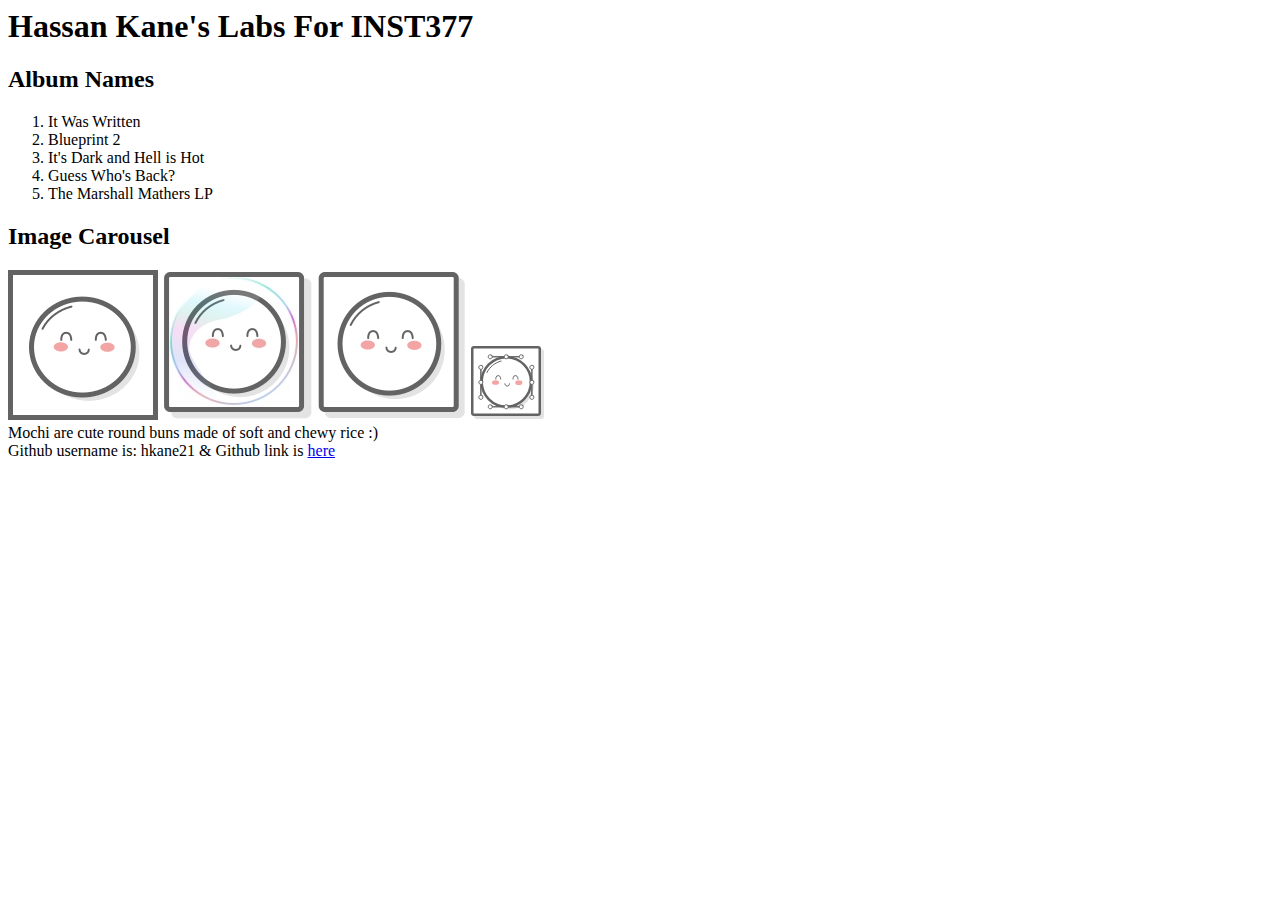
<file: client/lab_1/index.html>
<html lang="en">
<head>
  <meta charset="UTF-8">
  <meta http-equiv="X-UA-Compatible" content="IE=edge">
  <meta name="viewport" content="width=device-width, initial-scale=1.0">
  <title>Hassan Kane Lab 1</title>
</head>
<body>
  <div>
    <header><h1>Hassan Kane's Labs For INST377</h1></header>
      <div>
        <div><h2>Album Names</h2></div>
        <ol>
          <li>It Was Written</li>
          <li>Blueprint 2</li>
          <li>It's Dark and Hell is Hot</li>
          <li>Guess Who's Back?</li>
          <li>The Marshall Mathers LP</li>
        </ol>
        <div><h2>Image Carousel</h2></div>
        <div>
          <img src="images/mochi.gif"/>
          <img src= "images/mochi.jpg"/>
          <img src= "images/mochi.png"/>
          <img src= "images/mochi.svg"/>
        </div>
        <div>Mochi are cute round buns made of soft and chewy rice :)</div>
      </div>
  </div>
  <footer>Github username is: hkane21 & Github link is <a href="http://github.com/hkane21" target="_blank" rel="noopener noreferrer">here</a></footer>
</body>
</html>
</file>
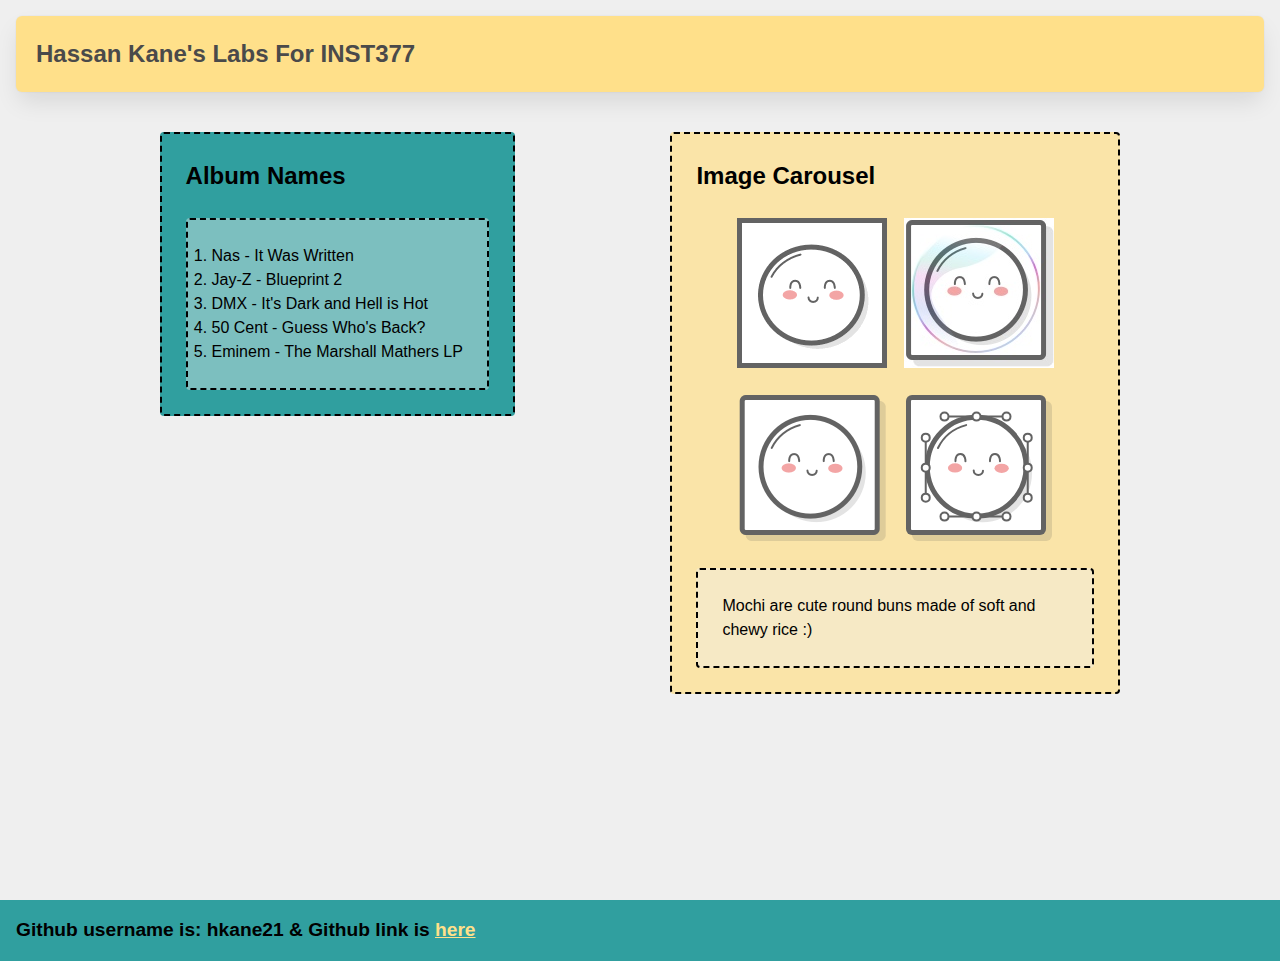
<file: client/lab_2/index.html>
<html lang="en">
<head>
    <meta charset='UTF-8'/>
    <title>Hassan Kane Lab 1</title>
    <link rel='stylesheet' href='style.css'/>
  </head>
<body>
    <div class = "wrapper">
        <header class = "header"><h1>Hassan Kane's Labs For INST377</h1>
        </header>
      <div class = "container">
          <div albums class = "left_section box">
            <h2>Album Names</h2>
            <ol class = "box">
              <li>Nas - It Was Written</li>
              <li>Jay-Z - Blueprint 2</li>
              <li>DMX - It's Dark and Hell is Hot</li>
              <li>50 Cent - Guess Who's Back?</li>
              <li>Eminem - The Marshall Mathers LP</li>
            </ol>
          </div>
          <div images class = "right_section box">
            <h2>Image Carousel</h2>
              <div class = "grid img">
              <img src="images/mochi.gif" alt="dancing mochi" />
              <img src= "images/mochi.jpg" alt="mochi in a bubble"/>
              <img src= "images/mochi.png" alt="a mochi ball"/>
              <img src= "images/mochi.svg" alt="mochi with hands"/>
              </div>
            <div class = "box">  Mochi are cute round buns made of soft and chewy rice :)</div>
          </div>
      </div>
    </div>
    
  <footer class = "footer">Github username is: hkane21 & Github link is <a href="http://github.com/hkane21" target="_blank" rel="noopener noreferrer">here</a></footer>
</body>
</html>
</file>
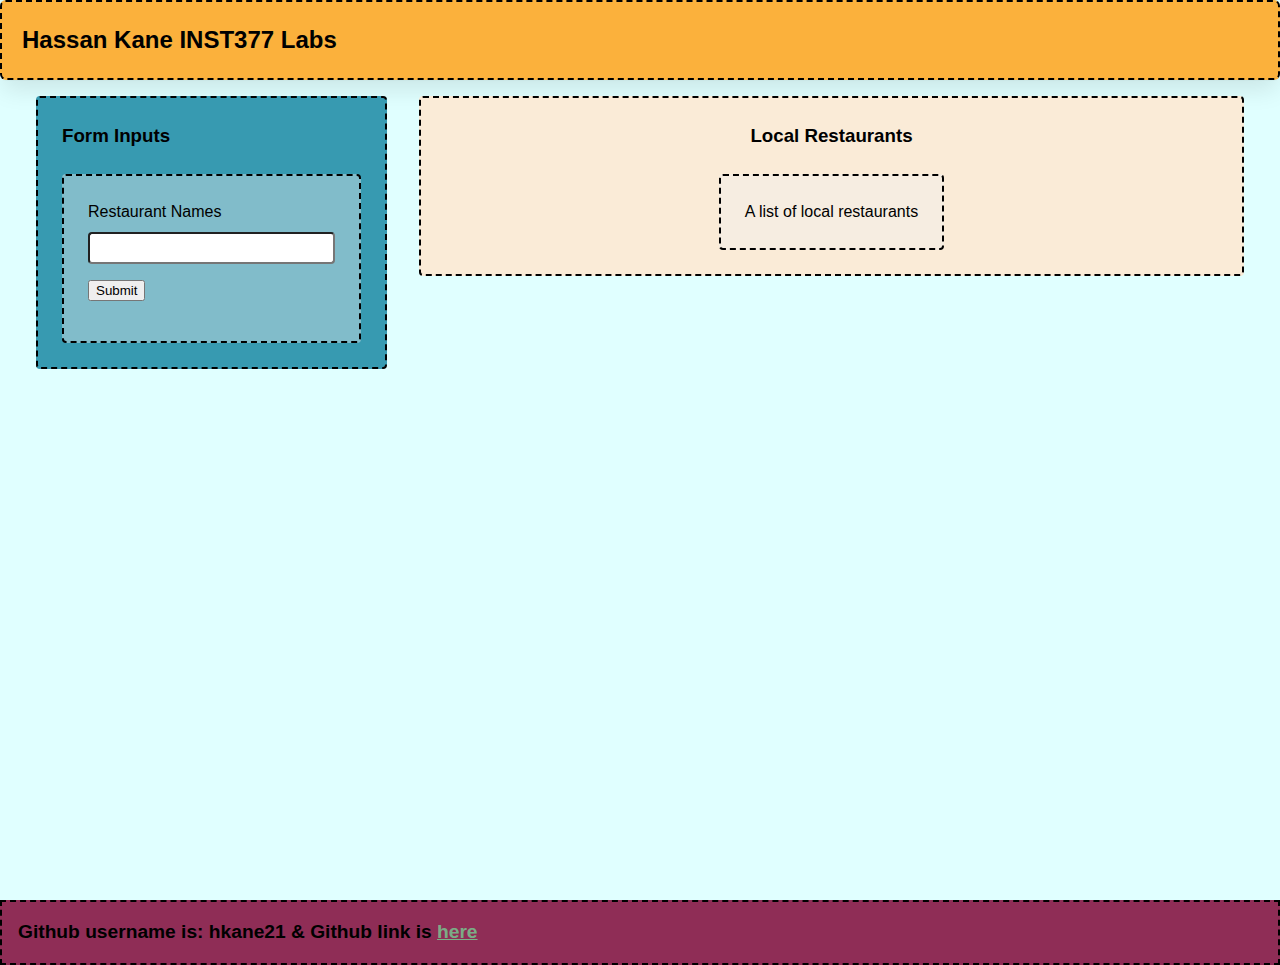
<file: client/lab_4/index.html>
<html lang="en">
  <head>
    <meta charset="UTF-8" />
    <meta http-equiv="X-UA-Compatible" content="IE=edge" />
    <meta name="viewport" content="width=device-width, initial-scale=1.0" />
    <title>Hassan Kane's Labs For INST377</title>
    <link rel="stylesheet" href="style.css" />
  </head>
  <body>
    <div class="wrapper">
      <header class="header">
        <h1>Hassan Kane INST377 Labs</h1>
      </header>
      <div class="container">
        <div class="left_section box">
          <h3>Form Inputs</h3>
          <div class="box">
            <!-- Restaurant Names-->
            <form
              action="https://data.princegeorgescountymd.gov/resource/umjn-t2iz.json"
            >
              <label for="resto">Restaurant Names</label>
              <input type="text" id="resto" />
              <button type="submit">Submit</button>
            </form>
          </div>
        </div>
        <div class="right_section box">
          <h3>Local Restaurants</h3>
          <div class="restaurant_list box">A list of local restaurants</div>
        </div>
      </div>
    </div>
    <footer class="footer">
      Github username is: hkane21 & Github link is
      <a
        href="http://github.com/hkane21"
        target="_blank"
        rel="noopener noreferrer"
        >here</a
      >
    </footer>
  </body>
</html>
</file>
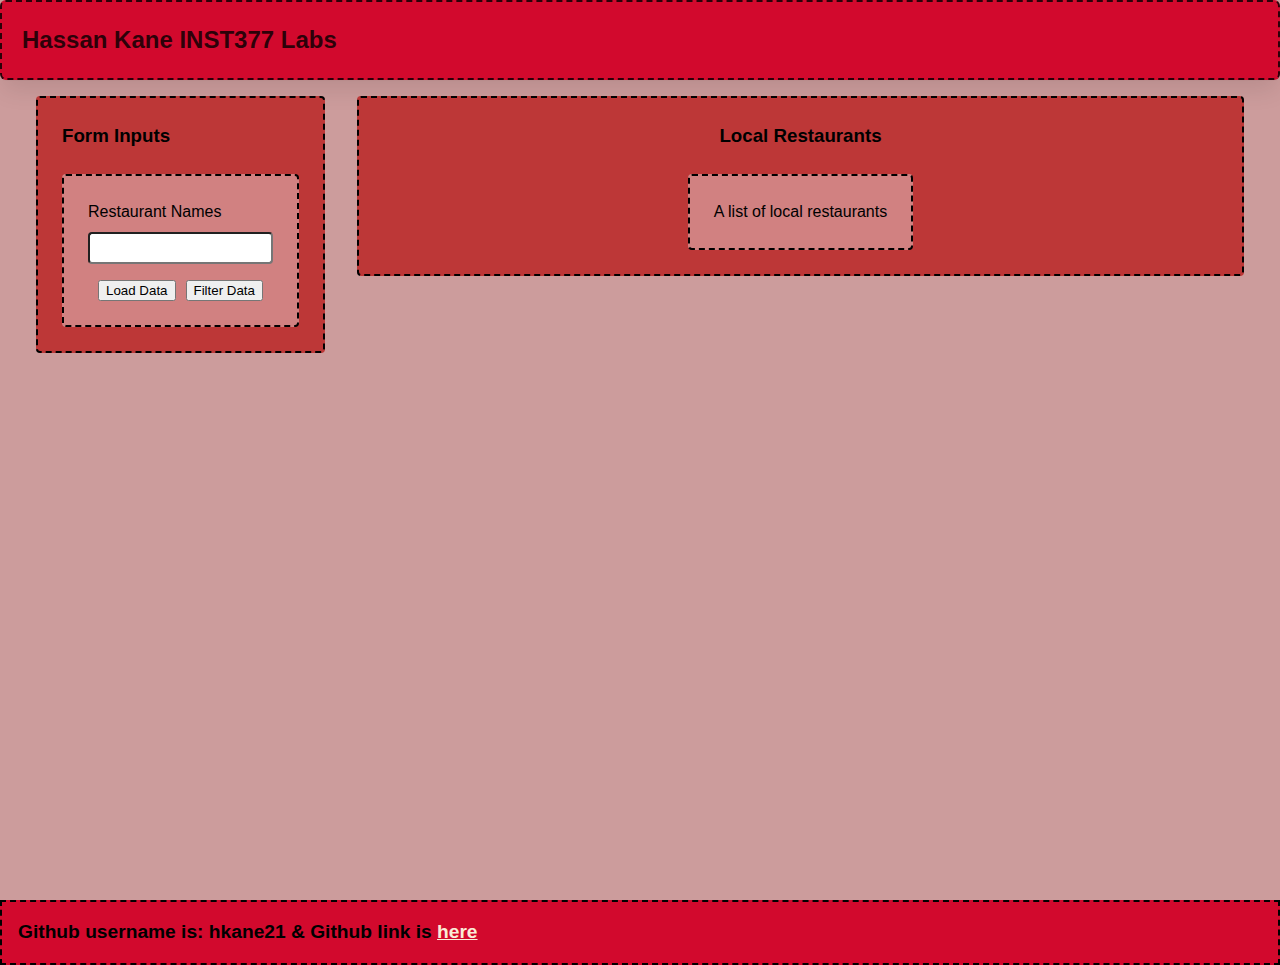
<file: client/lab_5/index.html>
<html lang="en">
  <head>
    <meta charset="UTF-8" />
    <meta http-equiv="X-UA-Compatible" content="IE=edge" />
    <meta name="viewport" content="width=device-width, initial-scale=1.0" />
    <title>Hassan Kane's Labs For INST377</title>
    <link rel="stylesheet" href="style.css" />
  </head>
  <body>
    <div class="wrapper">
      <header class="header">
        <h1>Hassan Kane INST377 Labs</h1>
      </header>
      <div class="container">
        <div class="left_section box">
          <h3>Form Inputs</h3>
            <!-- Restaurant Names-->
            <form
              action="https://data.princegeorgescountymd.gov/resource/umjn-t2iz.json"
              class="box main_form"
            >
              <label for="resto">Restaurant Names</label>
              <input type="text" name="resto" id="resto"/>
              <div class = "buttons"> 
              <button type="submit">Load Data</button>
              <button type ="button" class="filter_button">Filter Data</button>
              </div>
            </form>
        </div>
        <div class="right_section box">
          <h3>Local Restaurants</h3>
          <div class="restaurant_list box">A list of local restaurants</div>
        </div>
      </div>
    </div>
    <footer class="footer">
      Github username is: hkane21 & Github link is
      <a
        href="http://github.com/hkane21"
        target="_blank"
        rel="noopener noreferrer"
        >here</a
      >
    </footer>
    <script src="script.js"></script>
  </body>
</html>
</file>
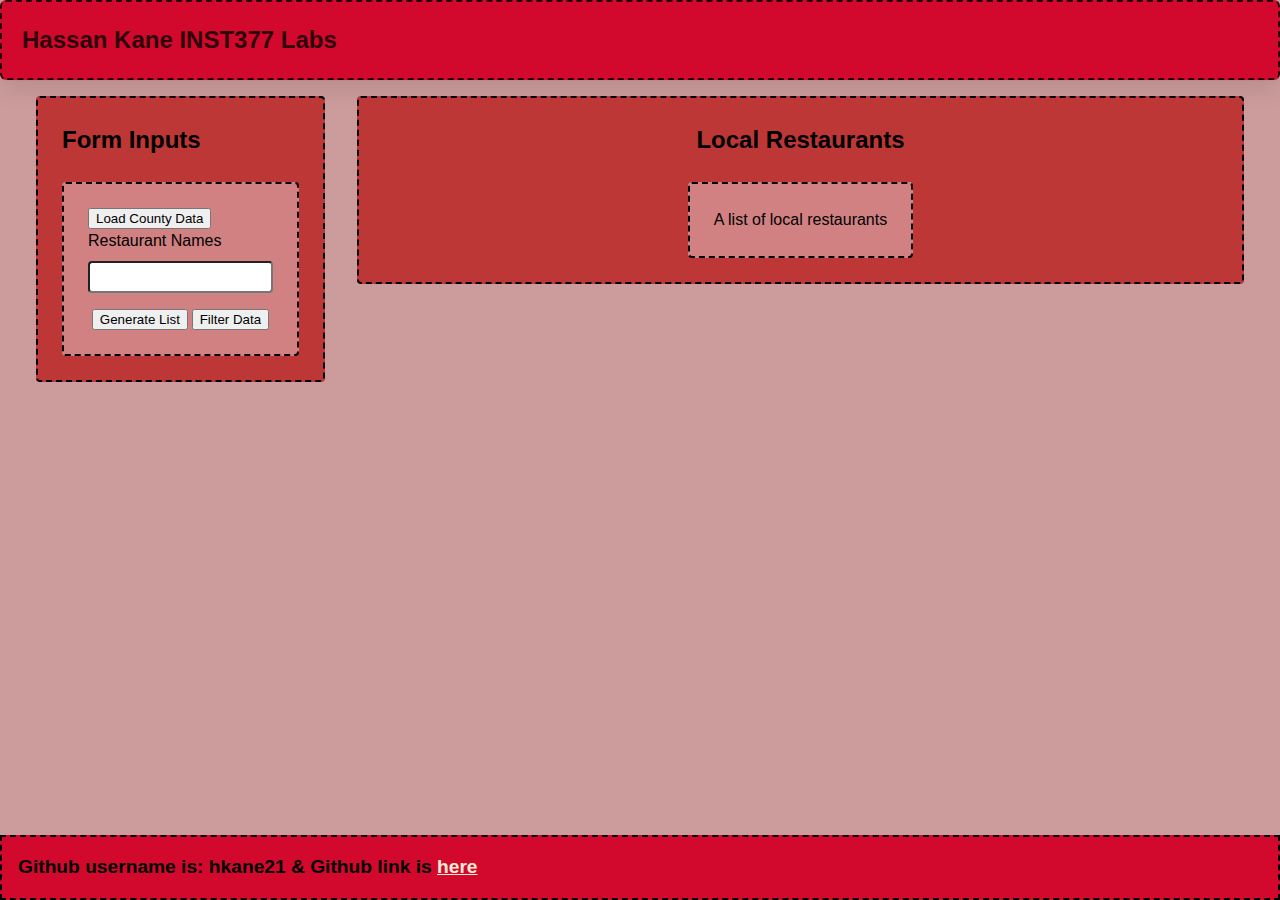
<file: client/lab_6/index.html>
<html lang="en">
  <head>
    <meta charset="UTF-8" />
    <meta http-equiv="X-UA-Compatible" content="IE=edge" />
    <meta name="viewport" content="width=device-width, initial-scale=1.0" />
    <title>Hassan Kane's Labs For INST377</title>
    <link rel="stylesheet" href="style.css" />
  </head>
  <body>
    <div class="wrapper">
      <header class="header">
        <h1>Hassan Kane INST377 Labs</h1>
      </header>
      <div class="container">
        <div class="left_section box">
          <h2>Form Inputs</h2>
          <!-- Restaurant Names-->
          <form
            action="https://data.princegeorgescountymd.gov/resource/umjn-t2iz.json"
            class="box main_form"
          >
            <button type="button" id="data_load">Load County Data</button>
            <label for="resto">Restaurant Names</label>
            <input type="text" name="resto" id="resto" />
            <div class="buttons">
              <button type="button" id="generate">Generate List</button>
              <button type="button" id="filter_button">Filter Data</button>
            </div>
          </form>
        </div>
        <div class="right_section box">
          <h2>Local Restaurants</h2>
          <ol class="box" id="restaurant_list">
            A list of local restaurants
          </ol>
          <div class="lds-ellipsis" id="load_animation">
            <div></div>
            <div></div>
            <div></div>
            <div></div>
          </div>
        </div>
      </div>
      <footer class="footer">
        Github username is: hkane21 & Github link is
        <a
          href="http://github.com/hkane21"
          target="_blank"
          rel="noopener noreferrer"
          >here</a
        >
      </footer>
    </div>
    <script src="script.js"></script>
  </body>
</html>
</file>
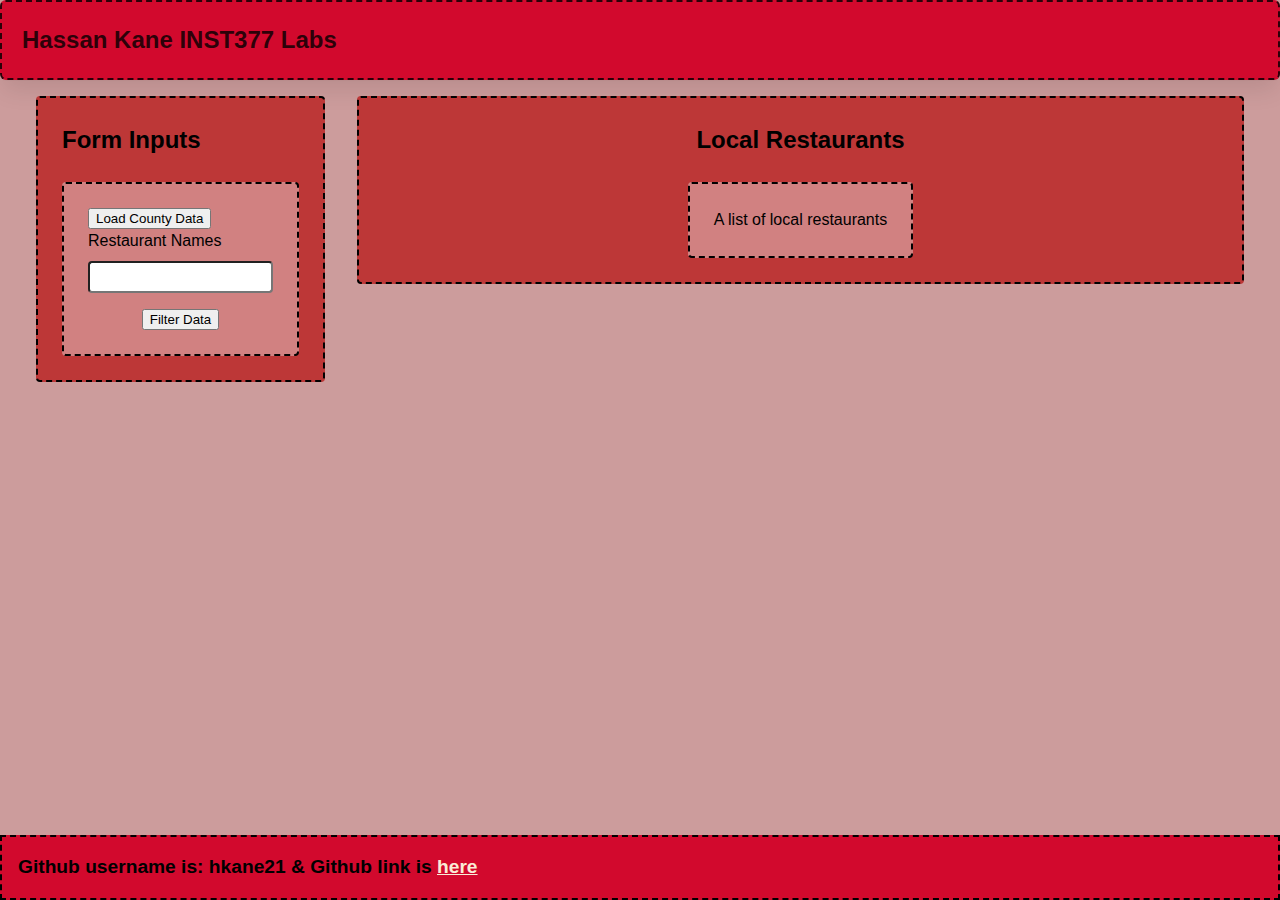
<file: client/lab_7/index.html>
<html lang="en">
  <head>
    <meta charset="UTF-8" />
    <meta http-equiv="X-UA-Compatible" content="IE=edge" />
    <meta name="viewport" content="width=device-width, initial-scale=1.0" />
    <title>Hassan Kane's Labs For INST377</title>
    <link rel="stylesheet" href="style.css" />
  </head>
  <body>
    <div class="wrapper">
      <header class="header">
        <h1>Hassan Kane INST377 Labs</h1>
      </header>
      <div class="container">
        <div class="left_section box">
          <h2>Form Inputs</h2>
          <!-- Restaurant Names-->
          <form
            action="https://data.princegeorgescountymd.gov/resource/umjn-t2iz.json"
            class="box main_form"
          >
            <button type="button" id="data_load">Load County Data</button>
            <label for="resto">Restaurant Names</label>
            <input type="text" name="resto" id="resto" />
            <div class="buttons">
              <button type="button" id="generate" class ="hidden">Generate List</button>
              <button type="button" id="filter_button">Filter Data</button>
            </div>
          </form>
        </div>
        <div class="right_section box">
          <h2>Local Restaurants</h2>
          <ol class="box" id="restaurant_list">
            A list of local restaurants
          </ol>
          <div class="lds-ellipsis" id="load_animation">
            <div></div>
            <div></div>
            <div></div>
            <div></div>
          </div>
        </div>
      </div>
      <footer class="footer">
        Github username is: hkane21 & Github link is
        <a
          href="http://github.com/hkane21"
          target="_blank"
          rel="noopener noreferrer"
          >here</a
        >
      </footer>
    </div>
    <script src="script.js"></script>
  </body>
</html>
</file>
<file: client/lab_2/style.css>
* {
  box-sizing: border-box;
}

/* 
  These rules apply to actual HTML elements with no labelling!
  So: they style the tags directly
*/

html {
  background-color: #fff;
  font-size: 16px;
  min-width: 300px;
  overflow-x: hidden;
  overflow-y: scroll;

  /* these are specific to different browsers */
  -moz-osx-font-smoothing: grayscale;
  -webkit-font-smoothing: antialiased;
  text-rendering: optimizeLegibility;
  -webkit-text-size-adjust: 100%;
  -moz-text-size-adjust: 100%;
  text-size-adjust: 100%;
}

body {
  margin: 0;
  padding: 0;

  font-family: ‘Segoe UI’, Candara, ‘Bitstream Vera Sans’, ‘DejaVu Sans’, ‘Bitsream Vera Sans’, ‘Trebuchet MS’, Verdana, ‘Verdana Ref’, sans-serif;
  font-weight: 400;
  line-height: 1.5;
  background-color: rgb(239, 239, 239);
}


a {
  display: inline-block;
  text-decoration: none;
}

h2 {
  margin:0;
  padding:0;
  padding-bottom:1.5rem;
}

form {
  accent-color: hsla(120, 100%, 50%, 0.482);
}

/*
  - These styles use 'class names'
  - You can apply them by using the 'class' attribute on your HTML
  - like this: <div class="wrapper">
  - note that the period vanishes there!
*/


.wrapper {
  min-height: 100vh;
  display: flex;
  flex-direction: column;
  margin: 0;
  flex: 1;
}

.container {
  margin: 0 20px;
  display: flex;
  justify-content: space-evenly;
  align-items: start;
  flex:1;
}

.header {
  padding-top: 1rem;
  padding-left: 1rem;
  padding-right: 1rem;
  padding-bottom: 1.5rem;
}


/*
  This rule implies that the H1 tag lives within another HTML tag
  It "inherits" some rules from the above
  Those rules won't apply to an h1 that's outside a block with the class of 'header'
*/

.header h1 {
  display: block;
  /* this will push other blocks out of the way */

  /* colors */
  background-color: #ffe08a;
  color: #4a4a4a;

  /* shapes */
  border-radius: 6px;
  font-size: 1.5rem;
  padding: 1.25rem;
  margin:0; /* removing the margin on h1 tags means the header pins to the top if we move it around */


  /* box-shadows are fancy */
  box-shadow: 0 0.5em 1em -0.125em rgb(10 10 10 / 10%), 0 0 0 1px rgb(10 10 10 / 2%);
}


/*
  Rules can be combined on a block to apply the 'cascade' in order
  So you can use two classnames in a single class attribute
  like: <div class="box section">

  Rules may combine in unexpected ways - remember that the LAST thing written in this file will have "priority"
  And will be what displays in your client
*/

.box {
  background-color: rgba(239, 239, 239, 0.40);
  border: 2px dashed;
  border-radius: 4px;

  width: fit-content;
  height:fit-content;
  padding: 1.5rem;
  margin: 0 auto;
}

.left_section {
  background-color: rgba(0, 139, 139, 0.8);
  flex: 0 1 auto;
  margin: 1rem;
  padding: 1.5rem;
}

.right_section {
  background-color: rgba(255, 224, 138, 0.7);
  flex: 1 2 auto;
  margin: 1rem;
  align-items: center;
  max-width: 450px;
}

/*
  This block is actually dependent on the "container" block having a flex set on it
  and the "wrapper" block displaying as a flex column with a "vertical height" (vh) of 100.
  That serves to cram the footer to the bottom of the page.
*/

.footer {
  flex-shrink: 0;
  padding: 1rem;
  background-color: rgba(0, 139, 139, 0.8);
  font-size: 1.2rem;
  font-weight: 600;
}

.footer a {
  color: rgba(255, 224, 138, 1);
  text-decoration: underline;
}

/*
  This is an example of a 'pseudoclass'
  In this instance, it says what to do if a mouse hovers over a link
  This is pretty desktop-specific, since there's no hover function on touchscreens
*/
.footer a:hover {
  /* Hue, saturation, luminosity, alpha */
  background-color: hsla(0, 0%, 90%, 0.15);
  /* red, green, blue, alpha */
  color: rgb(246, 169, 93);
  text-decoration: none;
}

.subtitle {
  color: rgba(0, 0, 0, 0.8);
  margin: 0px;
  margin-bottom: 5px;
}


/* Deploy this with images as direct "children" and the images should pop into shape */
.grid {
  display: flex;
  justify-content: space-evenly;
  flex-flow: wrap;
  width: 350px;
  height: 350px;
  margin: 0 auto;
}

.grid img {
  width: 150px;
  height: 150px;
}
</file>
<file: client/lab_4/style.css>
* {
  box-sizing: border-box;
}

/* 
    These rules apply to actual HTML elements with no labelling!
    So: they style the tags directly
  */

html {
  background-color: #fff;
  font-size: 16px;
  min-width: 300px;
  overflow-x: hidden;
  overflow-y: scroll;

  /* these are specific to different browsers */
  -moz-osx-font-smoothing: grayscale;
  -webkit-font-smoothing: antialiased;
  text-rendering: optimizeLegibility;
  -webkit-text-size-adjust: 100%;
  -moz-text-size-adjust: 100%;
  text-size-adjust: 100%;
}

body {
  margin: 0;
  padding: 0;

  font-family: ‘Segoe UI’, Candara, ‘Bitstream Vera Sans’, ‘DejaVu Sans’,
    ‘Bitsream Vera Sans’, ‘Trebuchet MS’, Verdana, ‘Verdana Ref’, sans-serif;
  font-weight: 400;
  line-height: 1.5;
  background-color: lightcyan;
}

a {
  display: inline-block;
  text-decoration: none;
}

h2,
h3 {
  margin: 0;
  padding: 0;
  padding-bottom: 1.5rem;
}

form {
  accent-color: hsla(120, 100%, 50%, 0.482);
}

/*
    - These styles use 'class names'
    - You can apply them by using the 'class' attribute on your HTML
    - like this: <div class="wrapper">
    - note that the period vanishes there!
  */

.wrapper {
  min-height: 100vh;
  display: flex;
  flex-direction: column;
  margin: 0;
  flex: 1;
}

.container {
  margin: 0 20px;
  display: flex;
  justify-content: space-evenly;
  align-items: start;
  flex: 1;
}

.header {
  padding-top: 0rem;
  padding-left: 0rem;
  padding-right: 0rem;
  padding-bottom: 0rem;
}

/*
    This rule implies that the H1 tag lives within another HTML tag
    It "inherits" some rules from the above
    Those rules won't apply to an h1 that's outside a block with the class of 'header'
  */

.header h1 {
  display: block;
  /* this will push other blocks out of the way */

  /* colors */
  background-color: #fbb13c;
  color: #000000;

  /* shapes */
  border-radius: 6px;
  border: 2px dashed;
  font-size: 1.5rem;
  padding: 1.25rem;
  margin: 0; /* removing the margin on h1 tags means the header pins to the top if we move */

  /* box-shadows are fancy */
  box-shadow: 0 0.5em 1em -0.125em rgb(10 10 10 / 10%),
    0 0 0 1px rgb(10 10 10 / 2%);
}

/*
    Rules can be combined on a block to apply the 'cascade' in order
    So you can use two classnames in a single class attribute
    like: <div class="box section">
  
    Rules may combine in unexpected ways - remember that the LAST thing written in this file will have "priority"
    And will be what displays in your client
  */

.box {
  background-color: rgba(239, 239, 239, 0.4);
  border: 2px dashed;
  border-radius: 4px;

  width: fit-content;
  height: fit-content;
  padding: 1.5rem;
  margin: 0 auto;
}

.left_section {
  background-color: #379ab1;
  flex: 0 1 auto;
  margin: 1rem;
  padding: 1.5rem;
}

.right_section {
  background-color: antiquewhite;
  flex: 1 2 auto;
  margin: 1rem;
  align-items: center;
  justify-content: center;
  display: flex;
  flex-direction: column;
}

/*
    This block is actually dependent on the "container" block having a flex set on it
    and the "wrapper" block displaying as a flex column with a "vertical height" (vh) of 100.
    That serves to cram the footer to the bottom of the page.
  */

.footer {
  flex-shrink: 0;
  padding: 1rem;
  border: 2px dashed;
  background-color: #8f2d56;
  font-size: 1.2rem;
  font-weight: 600;
}

.footer a {
  color: rgb(112 247 163 / 65%);
  text-decoration: underline;
}

/*
    This is an example of a 'pseudoclass'
    In this instance, it says what to do if a mouse hovers over a link
    This is pretty desktop-specific, since there's no hover function on touchscreens
  */
.footer a:hover {
  /* Hue, saturation, luminosity, alpha */
  background-color: hsla(0, 0%, 90%, 0.15);
  /* red, green, blue, alpha */
  color: rgb(171, 103, 239);
  text-decoration: none;
}

.subtitle {
  color: rgba(0, 0, 0, 0.8);
  margin: 0px;
  margin-bottom: 5px;
}

/* Deploy this with images as direct "children" and the images should pop into shape */
.grid {
  display: flex;
  justify-content: space-evenly;
  flex-flow: wrap;
  width: 350px;
  height: 350px;
  margin: 0 auto;
}

.grid img {
  width: 150px;
  height: 150px;
}

/* Carousel */
div.carousel {
  max-width: 300px;
  overflow: hidden;
  text-align: center;
  display: flex;
  flex-direction: row;
  align-items: center;
  justify-content: space-between;
  margin: 0 auto;
  margin-bottom: 1rem;
}

.carousel .slides {
  display: flex;
  overflow-x: auto;
  scroll-snap-type: x mandatory;
  scroll-behavior: smooth;
  -webkit-overflow-scrolling: touch;
}

/* .carousel_item, */
.hidden {
  display: none;
}

.visible {
  display: block;
}

.carousel_item img {
  /* 
      Setting width, rather than max-width or min-width,
      means annoying pop-ins won't happen
      but it also means you need to format your images to be compatible
      or they will stretch weird
  
      - try a tall one and see what happens
      - change the height on a fixed image size and see what happens
      - now make sure that images are _always_ square
      - ... there's a reason crop tools are popular in image editors
     */
  width: 150px;
}

.prev,
.next {
  border: none;
  margin: 2px;
  text-align: center;
  border-radius: 5px;
  font-weight: bold;
  height: 45px;
  padding: 10px;
  line-height: 0; /* This centers a button's text! */
  border: 2px solid rgb(99, 99, 99); /* shorthand for how to do a border */
}

.prev:focus,
.next:focus {
  margin: 0;
  /* Pick a good border colour and check out how it works with your buttons */
}

.prev:hover,
.next:hover {
  /* Pick a good background colour for your hover pseudoclass */
}
/*
Form Styles
*/

form input {
  /* This is a hack to make sure our boxes line up with one another nicely */
  width: 100%;
  width: -moz-available; /* WebKit-based browsers will ignore this. */
  width: -webkit-fill-available; /* Mozilla-based browsers will ignore this. */
  width: fill-available;

  /* here we are setting white space correctly */
  margin-bottom: 1rem;
  height: 2rem;
  border-radius: 4px;
}

form label {
  width: 100%;
  width: -moz-available; /* WebKit-based browsers will ignore this. */
  width: -webkit-fill-available; /* Mozilla-based browsers will ignore this. */
  width: fill-available;
  align-items: flex-start;

  display: block; /* this turns the label text into a box we can set margins on */
  margin-bottom: 0.5rem;
}
/* How To Write A Media Query For Small Screens */

@media only screen and (max-width: 736px) {
  /* Rules in here will only apply when a screen is the correct size */
  /* check it out by using your developer tools to shrink your screen-size */
  .container {
    flex-direction: column;
    justify-content: center;
    align-items: center;
  }
  /* .left_section {
      flex: 1 1 auto;
      margin: 1rem;
      padding: 1.5rem;
      justify-content: flex-start;
    }*/

  .right_section {
    flex: 1 1 auto;
    justify-content: start;
  }

  .box {
    width: -webkit-fill-available;
    align-items: flex-start;
  }
}
</file>
<file: client/lab_5/style.css>
/* CSS instructions for Lab 5 */
/* Bring in your successful CSS from week 4 */
/*
    Add a flexbox class that will keep two buttons nicely styled next to one another
    under your HTML form and input field
 */
 * {
    box-sizing: border-box;
  }
  
  /* 
      These rules apply to actual HTML elements with no labelling!
      So: they style the tags directly
    */
  
  html {
    background-color: #0827c203;
    font-size: 16px;
    min-width: 300px;
    overflow-x: hidden;
    overflow-y: scroll;
  
    /* these are specific to different browsers */
    -moz-osx-font-smoothing: grayscale;
    -webkit-font-smoothing: antialiased;
    text-rendering: optimizeLegibility;
    -webkit-text-size-adjust: 100%;
    -moz-text-size-adjust: 100%;
    text-size-adjust: 100%;
  }
  
  body {
    margin: 0;
    padding: 0;
    font-family: ‘Segoe UI’, Candara, ‘Bitstream Vera Sans’, ‘DejaVu Sans’,
      ‘Bitsream Vera Sans’, ‘Trebuchet MS’, Verdana, ‘Verdana Ref’, sans-serif;
    font-weight: 400;
    line-height: 1.5;
    background-color: #cc9c9c;
  }
  
  a {
    display: inline-block;
    text-decoration: none;
  }
  
  h2,
  h3 {
    margin: 0;
    padding: 0;
    padding-bottom: 1.5rem;
  }
  
  form {
    accent-color: hsla(120, 100%, 50%, 0.482);
  }
  
  /*
      - These styles use 'class names'
      - You can apply them by using the 'class' attribute on your HTML
      - like this: <div class="wrapper">
      - note that the period vanishes there!
    */
  
  .wrapper {
    min-height: 100vh;
    display: flex;
    flex-direction: column;
    margin: 0;
    flex: 1;
  }
  
  .container {
    margin: 0 20px;
    display: flex;
    justify-content: space-evenly;
    align-items: start;
    flex: 1;
  }
  
  .header {
    padding-top: 0rem;
    padding-left: 0rem;
    padding-right: 0rem;
    padding-bottom: 0rem;
  }
  
  /*
      This rule implies that the H1 tag lives within another HTML tag
      It "inherits" some rules from the above
      Those rules won't apply to an h1 that's outside a block with the class of 'header'
    */
  
  .header h1 {
    display: block;
    /* this will push other blocks out of the way */
  
    /* colors */
    background-color: #d2092d;
    color: rgb(0 0 0 / 80%);
  
    /* shapes */
    border-radius: 6px;
    border: 2px dashed;
    font-size: 1.5rem;
    padding: 1.25rem;
    margin: 0; /* removing the margin on h1 tags means the header pins to the top if we move */
  
    /* box-shadows are fancy */
    box-shadow: 0 0.5em 1em -0.125em rgb(10 10 10 / 10%),
      0 0 0 1px rgb(10 10 10 / 2%);
  }
  
  /*
      Rules can be combined on a block to apply the 'cascade' in order
      So you can use two classnames in a single class attribute
      like: <div class="box section">
    
      Rules may combine in unexpected ways - remember that the LAST thing written in this file will have "priority"
      And will be what displays in your client
    */
  
  .box {
    background-color: rgba(239, 239, 239, 0.4);
    border: 2px dashed;
    border-radius: 4px;
  
    width: fit-content;
    height: fit-content;
    padding: 1.5rem;
    margin: 0 auto;
  }
  
  .left_section {
    background-color: #bd3737;
    flex: 0 1 auto;
    margin: 1rem;
    padding: 1.5rem;
  }
  
  .right_section {
    background-color: #bd3737;
    flex: 1 2 auto;
    margin: 1rem;
    align-items: center;
    justify-content: center;
    display: flex;
    flex-direction: column;
  }
  
  /*
      This block is actually dependent on the "container" block having a flex set on it
      and the "wrapper" block displaying as a flex column with a "vertical height" (vh) of 100.
      That serves to cram the footer to the bottom of the page.
    */
  
  .footer {
    flex-shrink: 0;
    padding: 1rem;
    border: 2px dashed;
    background-color: #d2092d;
    font-size: 1.2rem;
    font-weight: 600;
  }
  
  .footer a {
    color: antiquewhite;
    text-decoration: underline;
  }
  
  /*
      This is an example of a 'pseudoclass'
      In this instance, it says what to do if a mouse hovers over a link
      This is pretty desktop-specific, since there's no hover function on touchscreens
    */
  .footer a:hover {
    /* Hue, saturation, luminosity, alpha */
    background-color: hsla(0, 0%, 90%, 0.15);
    /* red, green, blue, alpha */
    color: rgb(171, 103, 239);
    text-decoration: none;
  }
  
  .subtitle {
    color: rgba(0, 0, 0, 0.8);
    margin: 0px;
    margin-bottom: 5px;
  }
  
  /* Deploy this with images as direct "children" and the images should pop into shape */
  .grid {
    display: flex;
    justify-content: space-evenly;
    flex-flow: wrap;
    width: 350px;
    height: 350px;
    margin: 0 auto;
  }
  
  .grid img {
    width: 150px;
    height: 150px;
  }
  
  /* Carousel */
  div.carousel {
    max-width: 300px;
    overflow: hidden;
    text-align: center;
    display: flex;
    flex-direction: row;
    align-items: center;
    justify-content: space-between;
    margin: 0 auto;
    margin-bottom: 1rem;
  }
  
  .carousel .slides {
    display: flex;
    overflow-x: auto;
    scroll-snap-type: x mandatory;
    scroll-behavior: smooth;
    -webkit-overflow-scrolling: touch;
  }
  
  /* .carousel_item, */
  .hidden {
    display: none;
  }
  
  .visible {
    display: block;
  }
  
  .carousel_item img {
    /* 
        Setting width, rather than max-width or min-width,
        means annoying pop-ins won't happen
        but it also means you need to format your images to be compatible
        or they will stretch weird
    
        - try a tall one and see what happens
        - change the height on a fixed image size and see what happens
        - now make sure that images are _always_ square
        - ... there's a reason crop tools are popular in image editors
       */
    width: 150px;
  }
  
  .prev,
  .next {
    border: none;
    margin: 2px;
    text-align: center;
    border-radius: 5px;
    font-weight: bold;
    height: 45px;
    padding: 10px;
    line-height: 0; /* This centers a button's text! */
    border: 2px solid rgb(99, 99, 99); /* shorthand for how to do a border */
  }
  
  .prev:focus,
  .next:focus {
    margin: 0;
    /* Pick a good border colour and check out how it works with your buttons */
  }
  
  .prev:hover,
  .next:hover {
    /* Pick a good background colour for your hover pseudoclass */
  }
  
  form input {
    /* This is a hack to make sure our boxes line up with one another nicely */
    width: 100%;
    width: -moz-available; /* WebKit-based browsers will ignore this. */
    width: -webkit-fill-available; /* Mozilla-based browsers will ignore this. */
    width: fill-available;

    /* here we are setting white space correctly */
    margin-bottom: 1rem;
    height: 2rem;
    border-radius: 4px;
  }
  
  .buttons {
    display: flex;
    flex-direction: row;
    justify-content: space-evenly;
  }

  form label {
    width: 100%;
    width: -moz-available; /* WebKit-based browsers will ignore this. */
    width: -webkit-fill-available; /* Mozilla-based browsers will ignore this. */
    width: fill-available;
    align-items: flex-start;
  
    display: block; /* this turns the label text into a box we can set margins on */
    margin-bottom: 0.5rem;
  }
  /* How To Write A Media Query For Small Screens */
  
  @media only screen and (max-width: 736px) {
    /* Rules in here will only apply when a screen is the correct size */
    /* check it out by using your developer tools to shrink your screen-size */
    .container {
      flex-direction: column;
      justify-content: center;
      align-items: center;
    }
    /* .left_section {
        flex: 1 1 auto;
        margin: 1rem;
        padding: 1.5rem;
        justify-content: flex-start;
      }*/
  
    .right_section {
      flex: 1 1 auto;
      justify-content: start;
    }
  
    .box {
      width: -webkit-fill-available;
      align-items: flex-start;
    }
  }
</file>
<file: client/lab_6/style.css>
* {
  box-sizing: border-box;
}

/* 
    These rules apply to actual HTML elements with no labelling!
    So: they style the tags directly
  */

html {
  background-color: #0827c203;
  font-size: 16px;
  min-width: 300px;
  overflow-x: hidden;
  overflow-y: scroll;

  /* these are specific to different browsers */
  -moz-osx-font-smoothing: grayscale;
  -webkit-font-smoothing: antialiased;
  text-rendering: optimizeLegibility;
  -webkit-text-size-adjust: 100%;
  -moz-text-size-adjust: 100%;
  text-size-adjust: 100%;
}

body {
  margin: 0;
  padding: 0;
  font-family: ‘Segoe UI’, Candara, ‘Bitstream Vera Sans’, ‘DejaVu Sans’,
    ‘Bitsream Vera Sans’, ‘Trebuchet MS’, Verdana, ‘Verdana Ref’, sans-serif;
  font-weight: 400;
  line-height: 1.5;
  background-color: #cc9c9c;
}

a {
  display: inline-block;
  text-decoration: none;
}

h2,
h3 {
  margin: 0;
  padding: 0;
  padding-bottom: 1.5rem;
}

form {
  accent-color: hsla(120, 100%, 50%, 0.482);
}

/*
    - These styles use 'class names'
    - You can apply them by using the 'class' attribute on your HTML
    - like this: <div class="wrapper">
    - note that the period vanishes there!
  */

.wrapper {
  min-height: 100vh;
  display: flex;
  flex-direction: column;
  margin: 0;
  flex: 1;
}

.container {
  margin: 0 20px;
  display: flex;
  justify-content: space-evenly;
  align-items: start;
  flex: 1;
}

.header {
  padding-top: 0rem;
  padding-left: 0rem;
  padding-right: 0rem;
  padding-bottom: 0rem;
}

/*
    This rule implies that the H1 tag lives within another HTML tag
    It "inherits" some rules from the above
    Those rules won't apply to an h1 that's outside a block with the class of 'header'
  */

.header h1 {
  display: block;
  /* this will push other blocks out of the way */

  /* colors */
  background-color: #d2092d;
  color: rgb(0 0 0 / 80%);

  /* shapes */
  border-radius: 6px;
  border: 2px dashed;
  font-size: 1.5rem;
  padding: 1.25rem;
  margin: 0; /* removing the margin on h1 tags means the header pins to the top if we move */

  /* box-shadows are fancy */
  box-shadow: 0 0.5em 1em -0.125em rgb(10 10 10 / 10%),
    0 0 0 1px rgb(10 10 10 / 2%);
}

/*
    Rules can be combined on a block to apply the 'cascade' in order
    So you can use two classnames in a single class attribute
    like: <div class="box section">
  
    Rules may combine in unexpected ways - remember that the LAST thing written in this file will have "priority"
    And will be what displays in your client
  */

.box {
  background-color: rgba(239, 239, 239, 0.4);
  border: 2px dashed;
  border-radius: 4px;
  
  list-style-position: inside;
  width: fit-content;
  height: fit-content;
  padding: 1.5rem;
  margin: 0 auto;
}

.left_section {
  background-color: #bd3737;
  flex: 0 1 auto;
  margin: 1rem;
  padding: 1.5rem;
}

.right_section {
  background-color: #bd3737;
  flex: 1 2 auto;
  margin: 1rem;
  align-items: center;
  justify-content: center;
  display: flex;
  width: fit-content;
  flex-direction: column;
}

/*
    This block is actually dependent on the "container" block having a flex set on it
    and the "wrapper" block displaying as a flex column with a "vertical height" (vh) of 100.
    That serves to cram the footer to the bottom of the page.
  */

.footer {
  flex-shrink: 0;
  padding: 1rem;
  border: 2px dashed;
  background-color: #d2092d;
  font-size: 1.2rem;
  font-weight: 600;
}

.footer a {
  color: antiquewhite;
  text-decoration: underline;
}

/*
    This is an example of a 'pseudoclass'
    In this instance, it says what to do if a mouse hovers over a link
    This is pretty desktop-specific, since there's no hover function on touchscreens
  */
.footer a:hover {
  /* Hue, saturation, luminosity, alpha */
  background-color: hsla(0, 0%, 90%, 0.15);
  /* red, green, blue, alpha */
  color: rgb(171, 103, 239);
  text-decoration: none;
}

.subtitle {
  color: rgba(0, 0, 0, 0.8);
  margin: 0px;
  margin-bottom: 5px;
}

/* Deploy this with images as direct "children" and the images should pop into shape */
.grid {
  display: flex;
  justify-content: space-evenly;
  flex-flow: wrap;
  width: 350px;
  height: 350px;
  margin: 0 auto;
}

.grid img {
  width: 150px;
  height: 150px;
}

/* Carousel */
div.carousel {
  max-width: 300px;
  overflow: hidden;
  text-align: center;
  display: flex;
  flex-direction: row;
  align-items: center;
  justify-content: space-between;
  margin: 0 auto;
  margin-bottom: 1rem;
}

.carousel .slides {
  display: flex;
  overflow-x: auto;
  scroll-snap-type: x mandatory;
  scroll-behavior: smooth;
  -webkit-overflow-scrolling: touch;
}

/* .carousel_item, */
.hidden {
  display: none;
}

.visible {
  display: block;
}

.carousel_item img {
  /* 
      Setting width, rather than max-width or min-width,
      means annoying pop-ins won't happen
      but it also means you need to format your images to be compatible
      or they will stretch weird
  
      - try a tall one and see what happens
      - change the height on a fixed image size and see what happens
      - now make sure that images are _always_ square
      - ... there's a reason crop tools are popular in image editors
     */
  width: 150px;
}

.prev,
.next {
  border: none;
  margin: 2px;
  text-align: center;
  border-radius: 5px;
  font-weight: bold;
  height: 45px;
  padding: 10px;
  line-height: 0; /* This centers a button's text! */
  border: 2px solid rgb(99, 99, 99); /* shorthand for how to do a border */
}

.prev:focus,
.next:focus {
  margin: 0;
  /* Pick a good border colour and check out how it works with your buttons */
}

.prev:hover,
.next:hover {
  /* Pick a good background colour for your hover pseudoclass */
  color: #f4c6c6;
}

form input {
  /* This is a hack to make sure our boxes line up with one another nicely */
  width: 100%;
  width: -moz-available; /* WebKit-based browsers will ignore this. */
  width: -webkit-fill-available; /* Mozilla-based browsers will ignore this. */
  width: fill-available;

  /* here we are setting white space correctly */
  margin-bottom: 1rem;
  height: 2rem;
  border-radius: 4px;
}

.buttons {
  display: flex;
  flex-direction: row;
  justify-content: space-evenly;
}

form label {
  width: 100%;
  width: -moz-available; /* WebKit-based browsers will ignore this. */
  width: -webkit-fill-available; /* Mozilla-based browsers will ignore this. */
  width: fill-available;
  align-items: flex-start;

  display: block; /* this turns the label text into a box we can set margins on */
  margin-bottom: 0.5rem;
}
/* How To Write A Media Query For Small Screens */

@media only screen and (max-width: 736px) {
  /* Rules in here will only apply when a screen is the correct size */
  /* check it out by using your developer tools to shrink your screen-size */
  .container {
    flex-direction: column;
    justify-content: center;
    align-items: center;
  }
  /* .left_section {
      flex: 1 1 auto;
      margin: 1rem;
      padding: 1.5rem;
      justify-content: flex-start;
    }*/

  .right_section {
    flex: 1 1 auto;
    justify-content: start;
  }

  .box {
    width: -webkit-fill-available;
    align-items: flex-start;
  }
}

/* 
    New code bonus: pure CSS data loading icon
    This comes from loading.io/css - it's nice to show that something is happening!
*/

.lds-ellipsis {
    display: inline-block;
    position: relative;
    width: 80px;
    height: 80px;
  }
  .lds-ellipsis div {
    position: absolute;
    top: 33px;
    width: 13px;
    height: 13px;
    border-radius: 50%;
    background: #fff;
    animation-timing-function: cubic-bezier(0, 1, 1, 0);
  }
  .lds-ellipsis div:nth-child(1) {
    left: 8px;
    animation: lds-ellipsis1 0.6s infinite;
  }
  .lds-ellipsis div:nth-child(2) {
    left: 8px;
    animation: lds-ellipsis2 0.6s infinite;
  }
  .lds-ellipsis div:nth-child(3) {
    left: 32px;
    animation: lds-ellipsis2 0.6s infinite;
  }
  .lds-ellipsis div:nth-child(4) {
    left: 56px;
    animation: lds-ellipsis3 0.6s infinite;
  }
  @keyframes lds-ellipsis1 {
    0% {
      transform: scale(0);
    }
    100% {
      transform: scale(1);
    }
  }
  @keyframes lds-ellipsis3 {
    0% {
      transform: scale(1);
    }
    100% {
      transform: scale(0);
    }
  }
  @keyframes lds-ellipsis2 {
    0% {
      transform: translate(0, 0);
    }
    100% {
      transform: translate(24px, 0);
    }
  }
</file>
<file: client/lab_7/style.css>
* {
  box-sizing: border-box;
}

/* 
    These rules apply to actual HTML elements with no labelling!
    So: they style the tags directly
  */

html {
  background-color: #0827c203;
  font-size: 16px;
  min-width: 300px;
  overflow-x: hidden;
  overflow-y: scroll;

  /* these are specific to different browsers */
  -moz-osx-font-smoothing: grayscale;
  -webkit-font-smoothing: antialiased;
  text-rendering: optimizeLegibility;
  -webkit-text-size-adjust: 100%;
  -moz-text-size-adjust: 100%;
  text-size-adjust: 100%;
}

body {
  margin: 0;
  padding: 0;
  font-family: ‘Segoe UI’, Candara, ‘Bitstream Vera Sans’, ‘DejaVu Sans’,
    ‘Bitsream Vera Sans’, ‘Trebuchet MS’, Verdana, ‘Verdana Ref’, sans-serif;
  font-weight: 400;
  line-height: 1.5;
  background-color: #cc9c9c;
}

a {
  display: inline-block;
  text-decoration: none;
}

h2,
h3 {
  margin: 0;
  padding: 0;
  padding-bottom: 1.5rem;
}

form {
  accent-color: hsla(120, 100%, 50%, 0.482);
}

/*
    - These styles use 'class names'
    - You can apply them by using the 'class' attribute on your HTML
    - like this: <div class="wrapper">
    - note that the period vanishes there!
  */

.wrapper {
  min-height: 100vh;
  display: flex;
  flex-direction: column;
  margin: 0;
  flex: 1;
}

.container {
  margin: 0 20px;
  display: flex;
  justify-content: space-evenly;
  align-items: start;
  flex: 1;
}

.header {
  padding-top: 0rem;
  padding-left: 0rem;
  padding-right: 0rem;
  padding-bottom: 0rem;
}

/*
    This rule implies that the H1 tag lives within another HTML tag
    It "inherits" some rules from the above
    Those rules won't apply to an h1 that's outside a block with the class of 'header'
  */

.header h1 {
  display: block;
  /* this will push other blocks out of the way */

  /* colors */
  background-color: #d2092d;
  color: rgb(0 0 0 / 80%);

  /* shapes */
  border-radius: 6px;
  border: 2px dashed;
  font-size: 1.5rem;
  padding: 1.25rem;
  margin: 0; /* removing the margin on h1 tags means the header pins to the top if we move */

  /* box-shadows are fancy */
  box-shadow: 0 0.5em 1em -0.125em rgb(10 10 10 / 10%),
    0 0 0 1px rgb(10 10 10 / 2%);
}

/*
    Rules can be combined on a block to apply the 'cascade' in order
    So you can use two classnames in a single class attribute
    like: <div class="box section">
  
    Rules may combine in unexpected ways - remember that the LAST thing written in this file will have "priority"
    And will be what displays in your client
  */

.box {
  background-color: rgba(239, 239, 239, 0.4);
  border: 2px dashed;
  border-radius: 4px;
  
  list-style-position: inside;
  width: fit-content;
  height: fit-content;
  padding: 1.5rem;
  margin: 0 auto;
}

.left_section {
  background-color: #bd3737;
  flex: 0 1 auto;
  margin: 1rem;
  padding: 1.5rem;
}

.right_section {
  background-color: #bd3737;
  flex: 1 2 auto;
  margin: 1rem;
  align-items: center;
  justify-content: center;
  display: flex;
  width: fit-content;
  flex-direction: column;
}

/*
    This block is actually dependent on the "container" block having a flex set on it
    and the "wrapper" block displaying as a flex column with a "vertical height" (vh) of 100.
    That serves to cram the footer to the bottom of the page.
  */

.footer {
  flex-shrink: 0;
  padding: 1rem;
  border: 2px dashed;
  background-color: #d2092d;
  font-size: 1.2rem;
  font-weight: 600;
}

.footer a {
  color: antiquewhite;
  text-decoration: underline;
}

/*
    This is an example of a 'pseudoclass'
    In this instance, it says what to do if a mouse hovers over a link
    This is pretty desktop-specific, since there's no hover function on touchscreens
  */
.footer a:hover {
  /* Hue, saturation, luminosity, alpha */
  background-color: hsla(0, 0%, 90%, 0.15);
  /* red, green, blue, alpha */
  color: rgb(171, 103, 239);
  text-decoration: none;
}

.subtitle {
  color: rgba(0, 0, 0, 0.8);
  margin: 0px;
  margin-bottom: 5px;
}

/* Deploy this with images as direct "children" and the images should pop into shape */
.grid {
  display: flex;
  justify-content: space-evenly;
  flex-flow: wrap;
  width: 350px;
  height: 350px;
  margin: 0 auto;
}

.grid img {
  width: 150px;
  height: 150px;
}

/* Carousel */
div.carousel {
  max-width: 300px;
  overflow: hidden;
  text-align: center;
  display: flex;
  flex-direction: row;
  align-items: center;
  justify-content: space-between;
  margin: 0 auto;
  margin-bottom: 1rem;
}

.carousel .slides {
  display: flex;
  overflow-x: auto;
  scroll-snap-type: x mandatory;
  scroll-behavior: smooth;
  -webkit-overflow-scrolling: touch;
}

/* .carousel_item, */
.hidden {
  display: none;
}

.visible {
  display: block;
}

.carousel_item img {
  /* 
      Setting width, rather than max-width or min-width,
      means annoying pop-ins won't happen
      but it also means you need to format your images to be compatible
      or they will stretch weird
  
      - try a tall one and see what happens
      - change the height on a fixed image size and see what happens
      - now make sure that images are _always_ square
      - ... there's a reason crop tools are popular in image editors
     */
  width: 150px;
}

.prev,
.next {
  border: none;
  margin: 2px;
  text-align: center;
  border-radius: 5px;
  font-weight: bold;
  height: 45px;
  padding: 10px;
  line-height: 0; /* This centers a button's text! */
  border: 2px solid rgb(99, 99, 99); /* shorthand for how to do a border */
}

.prev:focus,
.next:focus {
  margin: 0;
  /* Pick a good border colour and check out how it works with your buttons */
}

.prev:hover,
.next:hover {
  /* Pick a good background colour for your hover pseudoclass */
}

form input {
  /* This is a hack to make sure our boxes line up with one another nicely */
  width: 100%;
  width: -moz-available; /* WebKit-based browsers will ignore this. */
  width: -webkit-fill-available; /* Mozilla-based browsers will ignore this. */
  width: fill-available;

  /* here we are setting white space correctly */
  margin-bottom: 1rem;
  height: 2rem;
  border-radius: 4px;
}

.buttons {
  display: flex;
  flex-direction: row;
  justify-content: space-evenly;
}

form label {
  width: 100%;
  width: -moz-available; /* WebKit-based browsers will ignore this. */
  width: -webkit-fill-available; /* Mozilla-based browsers will ignore this. */
  width: fill-available;
  align-items: flex-start;

  display: block; /* this turns the label text into a box we can set margins on */
  margin-bottom: 0.5rem;
}
/* How To Write A Media Query For Small Screens */

@media only screen and (max-width: 736px) {
  /* Rules in here will only apply when a screen is the correct size */
  /* check it out by using your developer tools to shrink your screen-size */
  .container {
    flex-direction: column;
    justify-content: center;
    align-items: center;
  }
  /* .left_section {
      flex: 1 1 auto;
      margin: 1rem;
      padding: 1.5rem;
      justify-content: flex-start;
    }*/

  .right_section {
    flex: 1 1 auto;
    justify-content: start;
  }

  .box {
    width: -webkit-fill-available;
    align-items: flex-start;
  }
}

/* 
    New code bonus: pure CSS data loading icon
    This comes from loading.io/css - it's nice to show that something is happening!
*/

.lds-ellipsis {
    display: inline-block;
    position: relative;
    width: 80px;
    height: 80px;
  }
  .lds-ellipsis div {
    position: absolute;
    top: 33px;
    width: 13px;
    height: 13px;
    border-radius: 50%;
    background: #fff;
    animation-timing-function: cubic-bezier(0, 1, 1, 0);
  }
  .lds-ellipsis div:nth-child(1) {
    left: 8px;
    animation: lds-ellipsis1 0.6s infinite;
  }
  .lds-ellipsis div:nth-child(2) {
    left: 8px;
    animation: lds-ellipsis2 0.6s infinite;
  }
  .lds-ellipsis div:nth-child(3) {
    left: 32px;
    animation: lds-ellipsis2 0.6s infinite;
  }
  .lds-ellipsis div:nth-child(4) {
    left: 56px;
    animation: lds-ellipsis3 0.6s infinite;
  }
  @keyframes lds-ellipsis1 {
    0% {
      transform: scale(0);
    }
    100% {
      transform: scale(1);
    }
  }
  @keyframes lds-ellipsis3 {
    0% {
      transform: scale(1);
    }
    100% {
      transform: scale(0);
    }
  }
  @keyframes lds-ellipsis2 {
    0% {
      transform: translate(0, 0);
    }
    100% {
      transform: translate(24px, 0);
    }
  }
</file>
